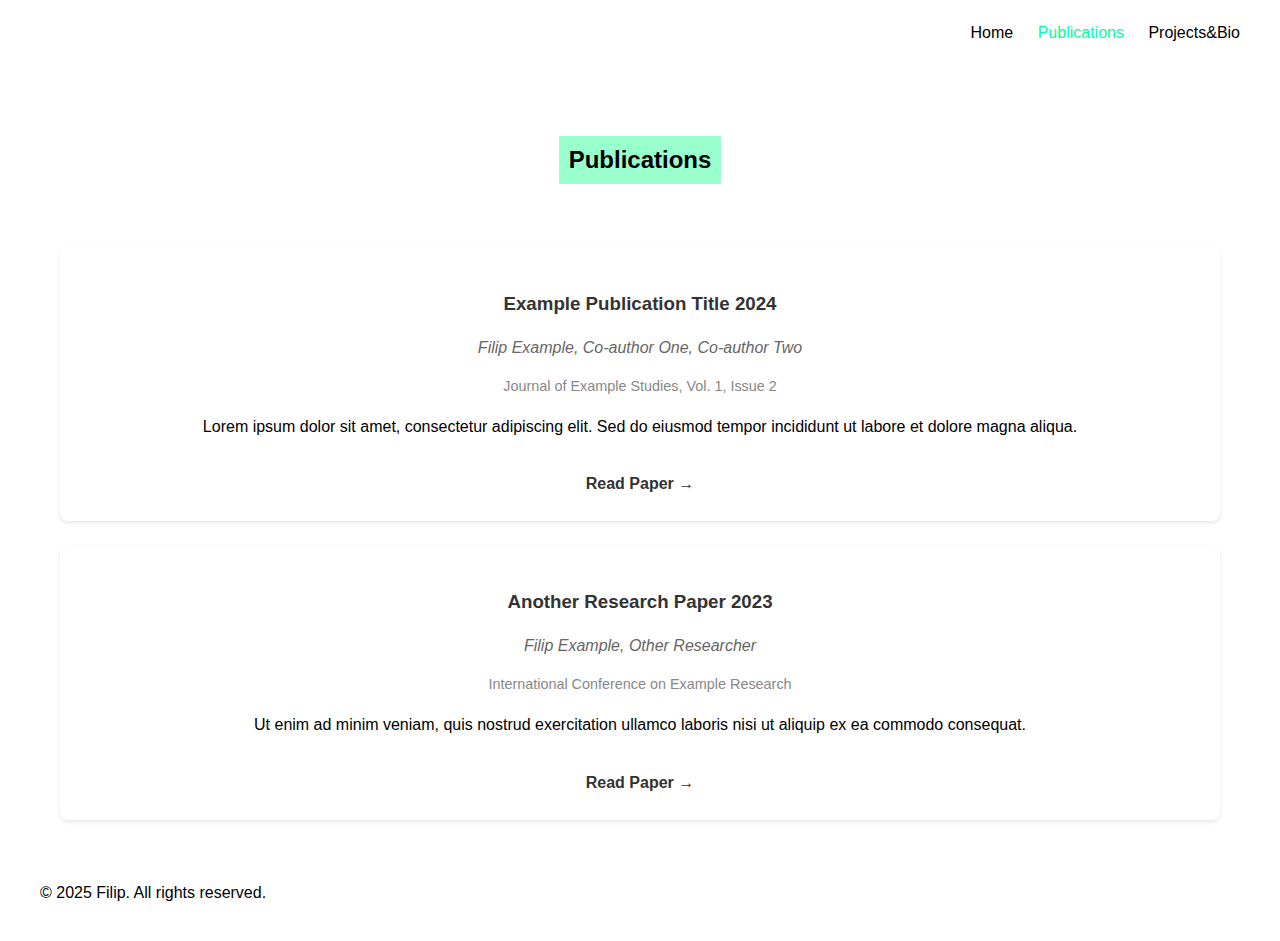
<file: publications.html>
<!DOCTYPE html>
<html lang="en">
<head>
    <meta charset="UTF-8">
    <meta name="viewport" content="width=device-width, initial-scale=1.0">
    <title>Publications - Filip's Portal</title>
    <link rel="stylesheet" href="styles.css">
</head>
<body>
    <header>
        <nav>
            <a href="index.html">Home</a>
            <a href="publications.html" class="active">Publications</a>
            <a href="projects.html">Projects&Bio</a>
        </nav>
    </header>

    <main>
        <section class="publications">
            <h2>Publications</h2>
            <div class="publication-list">
                <article class="publication-item">
                    <h3>Example Publication Title 2024</h3>
                    <p class="authors">Filip Example, Co-author One, Co-author Two</p>
                    <p class="journal">Journal of Example Studies, Vol. 1, Issue 2</p>
                    <p class="abstract">Lorem ipsum dolor sit amet, consectetur adipiscing elit. Sed do eiusmod tempor incididunt ut labore et dolore magna aliqua.</p>
                    <a href="#" class="paper-link">Read Paper →</a>
                </article>

                <article class="publication-item">
                    <h3>Another Research Paper 2023</h3>
                    <p class="authors">Filip Example, Other Researcher</p>
                    <p class="journal">International Conference on Example Research</p>
                    <p class="abstract">Ut enim ad minim veniam, quis nostrud exercitation ullamco laboris nisi ut aliquip ex ea commodo consequat.</p>
                    <a href="#" class="paper-link">Read Paper →</a>
                </article>
            </div>
        </section>
    </main>

    <footer>
        <p>&copy; 2025 Filip. All rights reserved.</p>
    </footer>
</body>
</html>
</file>
<file: styles.css>
body {
    max-width: 1200px;
    margin: 0 auto;
    padding: 20px;
    font-family: Arial, sans-serif;
    line-height: 1.6;
}

nav {
    text-align: right;
    margin-bottom: 50px;
}

nav a {
    margin-left: 20px;
    text-decoration: none;
    color: black;
}

nav a.active {
    color: #00ff9d;
}

main {
    text-align: center;
    max-width: 1200px;
    margin: 0 auto;
    padding: 20px;
}

h1 {
    font-size: 48px;
    margin: 100px 0 20px 0;
    color: #333;
    text-align: center;
}

h1 .word {
    display: inline-block;
    opacity: 0;
    position: relative;
}

h1 .word.visible {
    opacity: 1;
    border-bottom: 4px solid #00ff9d;
}

h2 {
    display: inline-block;
    background-color: rgba(0, 255, 128, 0.4);  /* Light green with transparency */
    padding: 5px 10px;
    margin-bottom: 30px;
    font-size: 24px;
    position: relative;
}

/* Remove the ::after pseudo-element since we're using background directly */
h2::after {
    display: none;
}

.intro-text {
    font-size: 24px;
    color: #666;
    margin-bottom: 60px;
    text-align: center;
}

.intro-text .word {
    display: inline-block;
    opacity: 0;
    margin-right: 5px;
}

.intro-text .word.visible {
    opacity: 1;
    background-color: rgba(0, 255, 128, 0.4);
    padding: 0 5px;
}

.section {
    text-align: left;
    margin-top: 60px;
}

/* Ensure the h2 displays properly in sections */
.section h2 {
    display: inline-block;
    margin-bottom: 30px;
}

.posts-list {
    margin-bottom: 20px;
}

.post {
    display: flex;
    justify-content: space-between;
    margin-bottom: 15px;
}

.date {
    color: #666;
}

.all-posts-btn {
    border: 1px solid black;
    background: none;
    padding: 10px 20px;
    cursor: pointer;
    margin-bottom: 60px;
}

.projects-grid {
    display: grid;
    grid-template-columns: repeat(2, 1fr);
    gap: 20px;
}

.project img {
    width: 100%;
    height: auto;
}

.project h3 {
    margin-top: 10px;
}

/* Publications page styles */
.publication-list {
    margin-top: 2em;
}

.publication-item {
    background: white;
    padding: 1.5em;
    margin-bottom: 1.5em;
    border-radius: 8px;
    box-shadow: 0 2px 4px rgba(0,0,0,0.1);
}

.publication-item h3 {
    color: #333;
    margin-bottom: 0.5em;
}

.authors {
    color: #666;
    font-style: italic;
    margin-bottom: 0.5em;
}

.journal {
    color: #888;
    font-size: 0.9em;
    margin-bottom: 1em;
}

.paper-link {
    display: inline-block;
    color: #333;
    text-decoration: none;
    font-weight: bold;
    margin-top: 1em;
}

.paper-link:hover {
    color: #00ffcc;
}

/* Bio section styles */
.bio-content {
    display: flex;
    gap: 2em;
    margin-top: 2em;
}

.header-container {
    display: flex;
    justify-content: flex-end;
    align-items: center;
    max-width: 1200px;
    margin: 0 auto;
    padding: 20px;
    gap: 40px;
}

.title-section {
    text-align: right;
    margin-right: 20px;
}

.title-section h1 {
    margin: 0;
    text-align: right;
}

.profile-photo {
    margin-top: 0;
    margin-right: 60px;
}

.profile-image {
    width: 150px;
    height: 150px;
    border-radius: 50%;
    object-fit: cover;
    box-shadow: 0 4px 8px rgba(0, 0, 0, 0.1);
}

.bio-text {
    flex: 1;
}

.bio-text p {
    margin-bottom: 1em;
}
</file>
